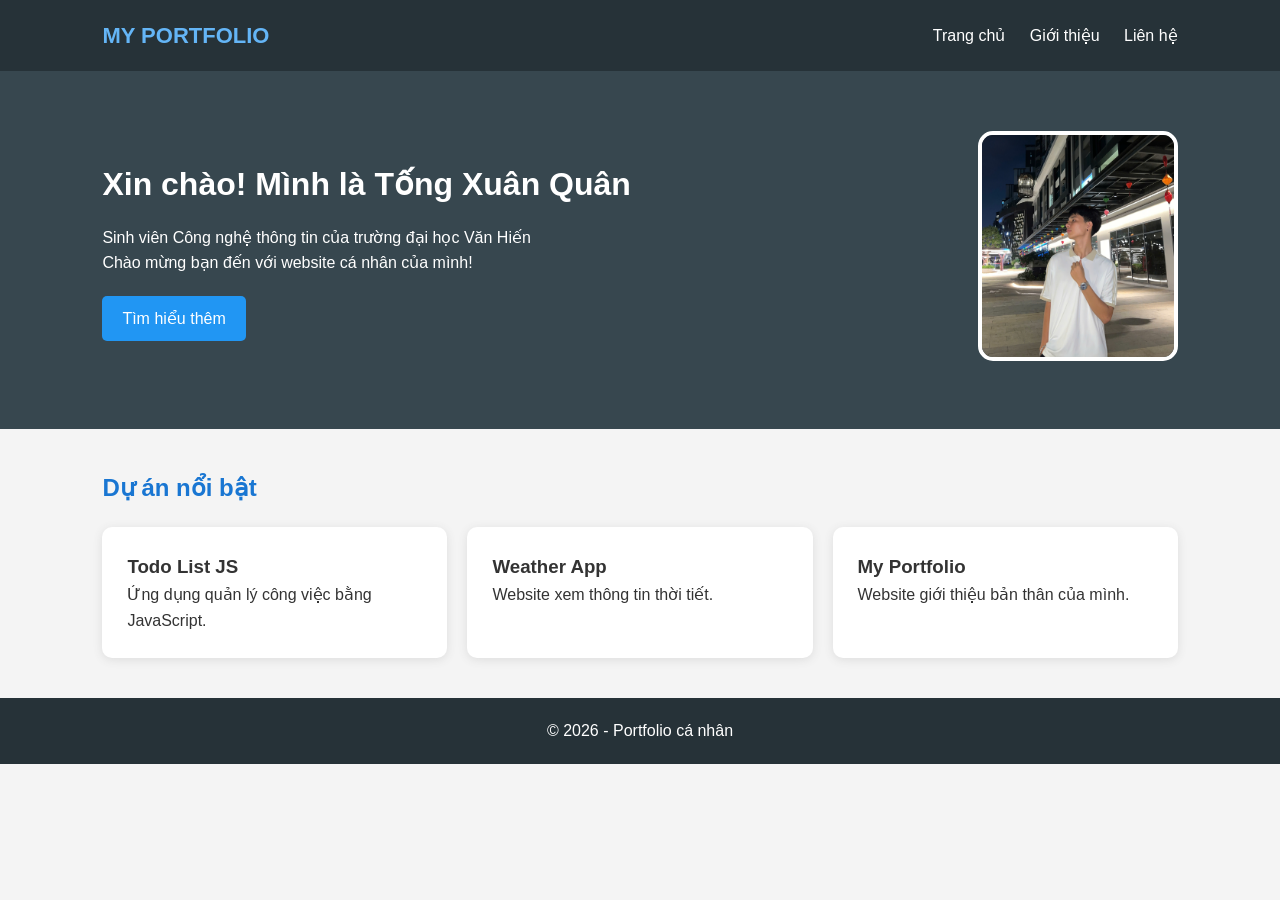
<file: index.html>
<!DOCTYPE html>
<html lang="vi">
<head>
    <meta charset="UTF-8">
    <meta name="viewport" content="width=device-width, initial-scale=1.0">
    <title>Portfolio cá nhân</title>
    <link rel="stylesheet" href="style.css">
</head>
<body>

    <nav>
        <a class="logo" href="index.html">MY PORTFOLIO</a>
        <div class="menu">
            <a href="index.html">Trang chủ</a>
            <a href="about.html">Giới thiệu</a>
            <a href="contact.html">Liên hệ</a>
        </div>
    </nav>

    <header class="hero">
        <div class="intro">
            <h1>Xin chào! Mình là Tống Xuân Quân</h1>
            <p>Sinh viên Công nghệ thông tin của trường đại học Văn Hiến</p>
            <p>Chào mừng bạn đến với website cá nhân của mình!</p>
            <a class="btn" href="about.html">Tìm hiểu thêm</a>
        </div>

        <div class="avatar">
            <img src="avata.jpg" alt="Ảnh chân dung cá nhân">
        </div>
    </header>

    <section>
        <h2>Dự án nổi bật</h2>

        <div class="projects">
            <div class="project">
                <h3>Todo List JS</h3>
                <p>Ứng dụng quản lý công việc bằng JavaScript.</p>
            </div>

            <div class="project">
                <h3>Weather App</h3>
                <p>Website xem thông tin thời tiết.</p>
            </div>

            <div class="project">
                <h3>My Portfolio</h3>
                <p>Website giới thiệu bản thân của mình.</p>
            </div>
        </div>
    </section>

    <footer>
        <p>© 2026 - Portfolio cá nhân</p>
    </footer>

    <script src="script.js"></script>
</body>
</html>
</file>
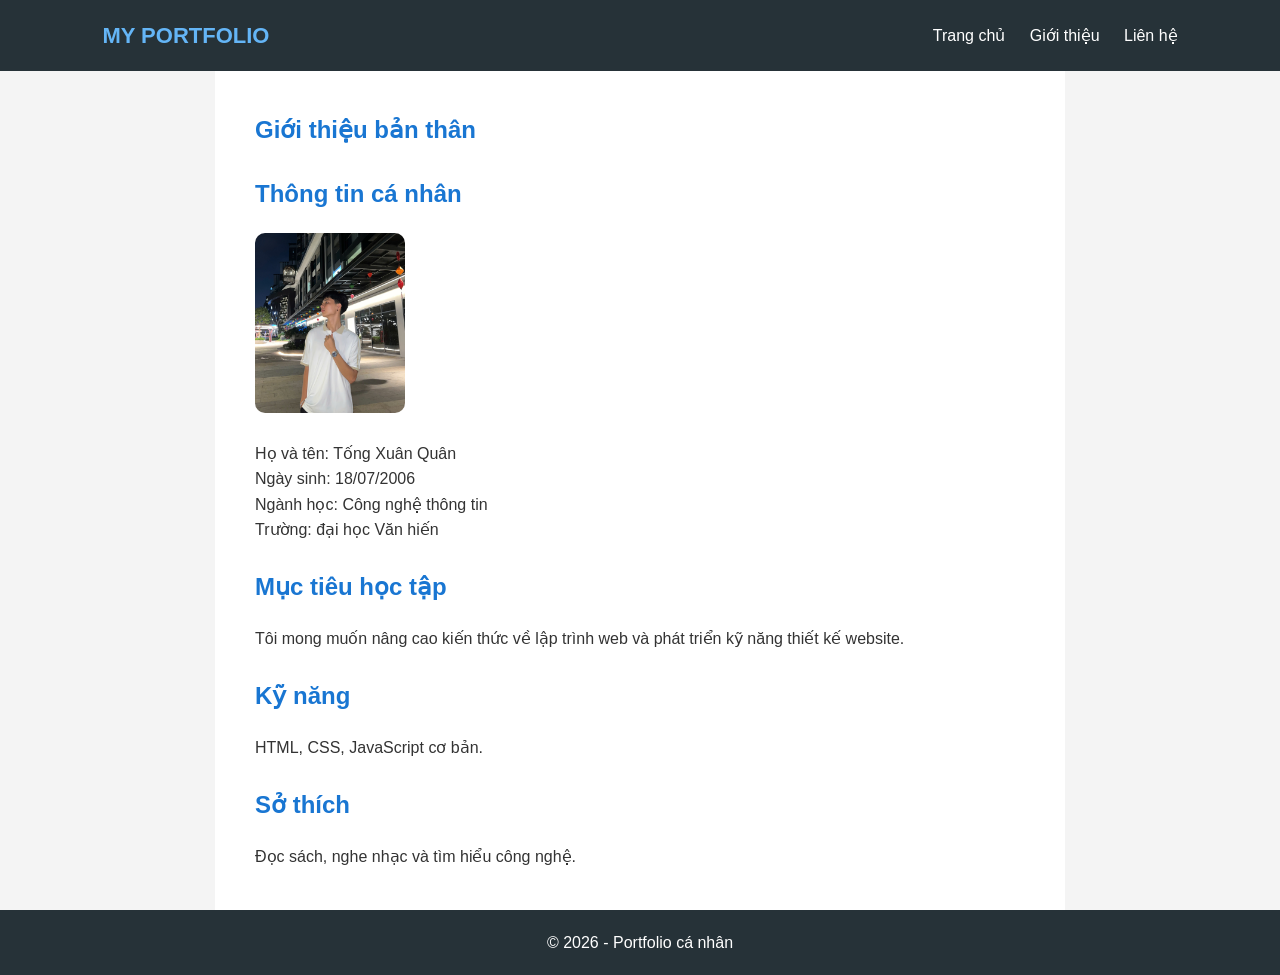
<file: about.html>
<!DOCTYPE html>
<html lang="vi">
<head>
    <meta charset="UTF-8">
    <meta name="viewport" content="width=device-width, initial-scale=1.0">
    <title>Giới thiệu bản thân</title>
    <link rel="stylesheet" href="style.css">
</head>
<body>

    <nav>
        <a class="logo" href="index.html">MY PORTFOLIO</a>
        <div class="menu">
            <a href="index.html">Trang chủ</a>
            <a href="about.html">Giới thiệu</a>
            <a href="contact.html">Liên hệ</a>
        </div>
    </nav>

    <section class="content">
        <h1>Giới thiệu bản thân</h1>
        <h2>Thông tin cá nhân</h2>
        <dis>
        <dis>
            <img class="about-img"
             src="avata.jpg"
             alt="Ảnh chân dung">
        </dis>
        </dis>
        <p>Họ và tên: Tống Xuân Quân</p>
        <p>Ngày sinh: 18/07/2006</p>
        <p>Ngành học: Công nghệ thông tin</p>
        <p>Trường: đại học Văn hiến</p>

        <h2>Mục tiêu học tập</h2>
        <p>
            Tôi mong muốn nâng cao kiến thức về lập trình
            web và phát triển kỹ năng thiết kế website.
        </p>

        <h2>Kỹ năng</h2>
        <p>HTML, CSS, JavaScript cơ bản.</p>

        <h2>Sở thích</h2>
        <p>Đọc sách, nghe nhạc và tìm hiểu công nghệ.</p>
    </section>

    <footer>
        <p>© 2026 - Portfolio cá nhân</p>
    </footer>

    <script src="script.js"></script>
</body>
</html>
</file>
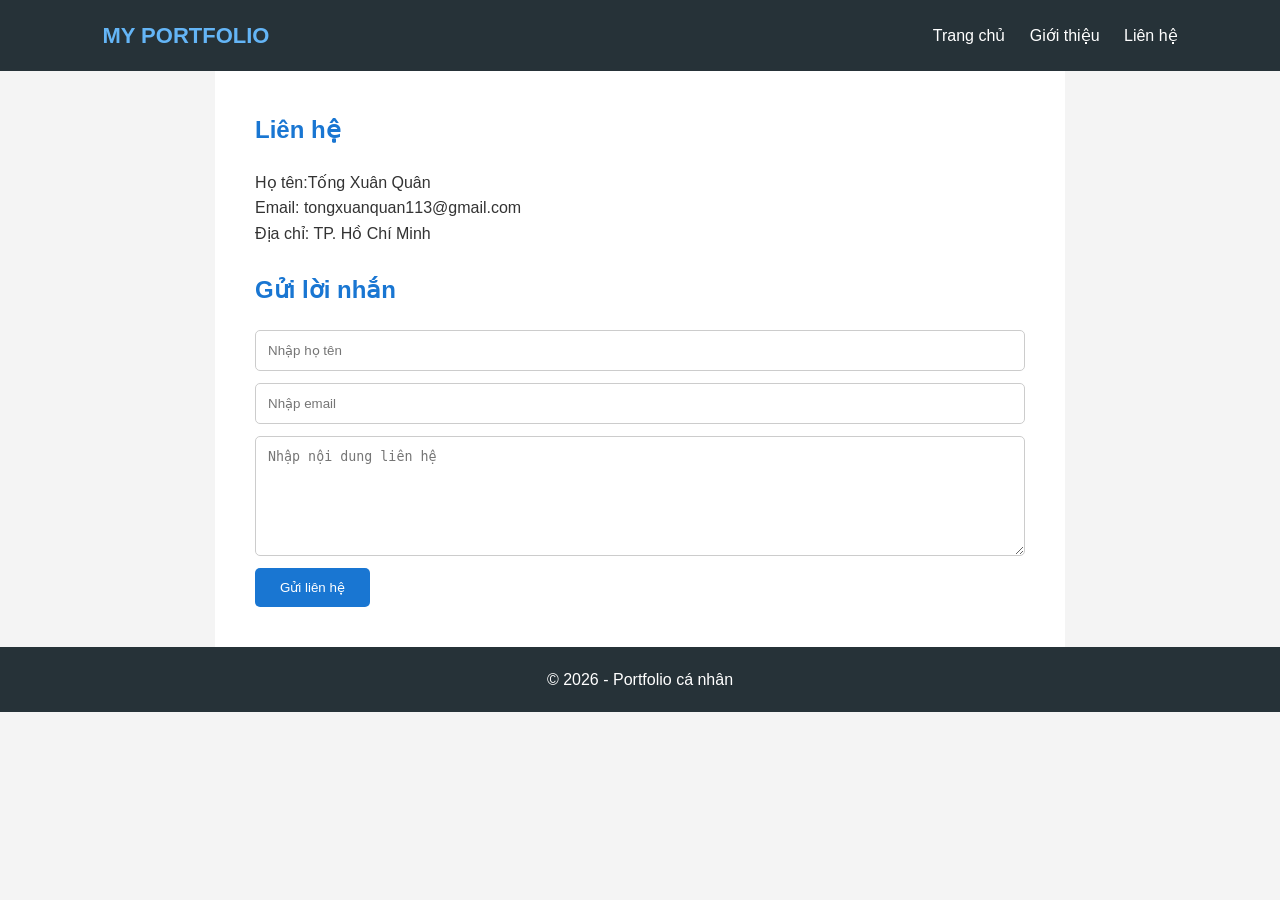
<file: contact.html>
<!DOCTYPE html>
<html lang="vi">
<head>
    <meta charset="UTF-8">
    <meta name="viewport" content="width=device-width, initial-scale=1.0">
    <title>Liên hệ</title>
    <link rel="stylesheet" href="style.css">
</head>
<body>

    <nav>
        <a class="logo" href="index.html">MY PORTFOLIO</a>
        <div class="menu">
            <a href="index.html">Trang chủ</a>
            <a href="about.html">Giới thiệu</a>
            <a href="contact.html">Liên hệ</a>
        </div>
    </nav>

    <section class="content">
        <h1>Liên hệ </h1>

        <p>Họ tên:Tống Xuân Quân</p>
        <p>Email: tongxuanquan113@gmail.com</p>
        <p>Địa chỉ: TP. Hồ Chí Minh</p>

        <h2>Gửi lời nhắn</h2>

        <form id="contactForm">
            <input type="text" id="name"
                   placeholder="Nhập họ tên" required>

            <input type="email" id="email"
                   placeholder="Nhập email" required>

            <textarea id="message"
                      placeholder="Nhập nội dung liên hệ"
                      required></textarea>

            <button type="submit">Gửi liên hệ</button>
        </form>
    </section>

    <footer>
        <p>© 2026 - Portfolio cá nhân</p>
    </footer>

    <script src="script.js"></script>
</body>
</html>
</file>
<file: style.css>
* {
    margin: 0;
    padding: 0;
    box-sizing: border-box;
}

body {
    font-family: 'Segoe UI', Arial, sans-serif;
    line-height: 1.6;
    background: #f4f4f4;
    color: #333;
}

/* Thanh menu */
nav {
    background: #263238;
    padding: 18px 8%;
    display: flex;
    justify-content: space-between;
    align-items: center;
}

.logo {
    color: #64b5f6;
    font-size: 22px;
    font-weight: bold;
    text-decoration: none;
}

.menu a {
    color: white;
    margin-left: 20px;
    text-decoration: none;
}

.menu a:hover {
    color: #64b5f6;
}

/* Trang chủ */
.hero {
    background: #37474f;
    color: white;
    padding: 60px 8%;
    display: flex;
    justify-content: space-between;
    align-items: center;
    gap: 30px;
}

.intro {
    flex: 1;
}

.intro h1 {
    font-size: 32px;
    margin-bottom: 15px;
}

.avatar img {
    width: 200px;
    height: 230px;
    object-fit: cover;
    border-radius: 15px;
    border: 4px solid white;
}

.btn {
    display: inline-block;
    margin-top: 20px;
    padding: 10px 20px;
    background: #2196f3;
    color: white;
    text-decoration: none;
    border-radius: 5px;
}

/* Dự án */
section {
    padding: 40px 8%;
}

section h2 {
    margin-bottom: 20px;
    color: #1976d2;
}

.projects {
    display: grid;
    grid-template-columns: repeat(3, 1fr);
    gap: 20px;
}

.project {
    background: white;
    padding: 25px;
    border-radius: 10px;
    box-shadow: 0 2px 10px #ddd;
}

/* Trang giới thiệu và liên hệ */
.content {
    max-width: 850px;
    margin: auto;
    background: white;
    padding: 40px;
    min-height: 500px;
}

.content h1 {
    color: #1976d2;
    margin-bottom: 20px;
}

.content h2 {
    margin-top: 25px;
}

.about-img {
    width: 150px;
    height: 180px;
    object-fit: cover;
    border-radius: 10px;
    margin-bottom: 20px;
}

/* Form liên hệ */
form input,
form textarea {
    display: block;
    width: 100%;
    padding: 12px;
    margin: 12px 0;
    border: 1px solid #ccc;
    border-radius: 5px;
}

form textarea {
    height: 120px;
}

form button {
    padding: 12px 25px;
    background: #1976d2;
    color: white;
    border: none;
    border-radius: 5px;
    cursor: pointer;
}

form button:hover {
    background: #0d47a1;
}

/* Chân trang */
footer {
    background: #263238;
    color: white;
    text-align: center;
    padding: 20px;
}

/* Giao diện điện thoại */
@media (max-width: 650px) {
    nav {
        flex-direction: column;
        gap: 15px;
    }

    .menu a {
        margin: 0 8px;
    }

    .hero {
        flex-direction: column-reverse;
        text-align: center;
    }

    .projects {
        grid-template-columns: 1fr;
    }
}
</file>
